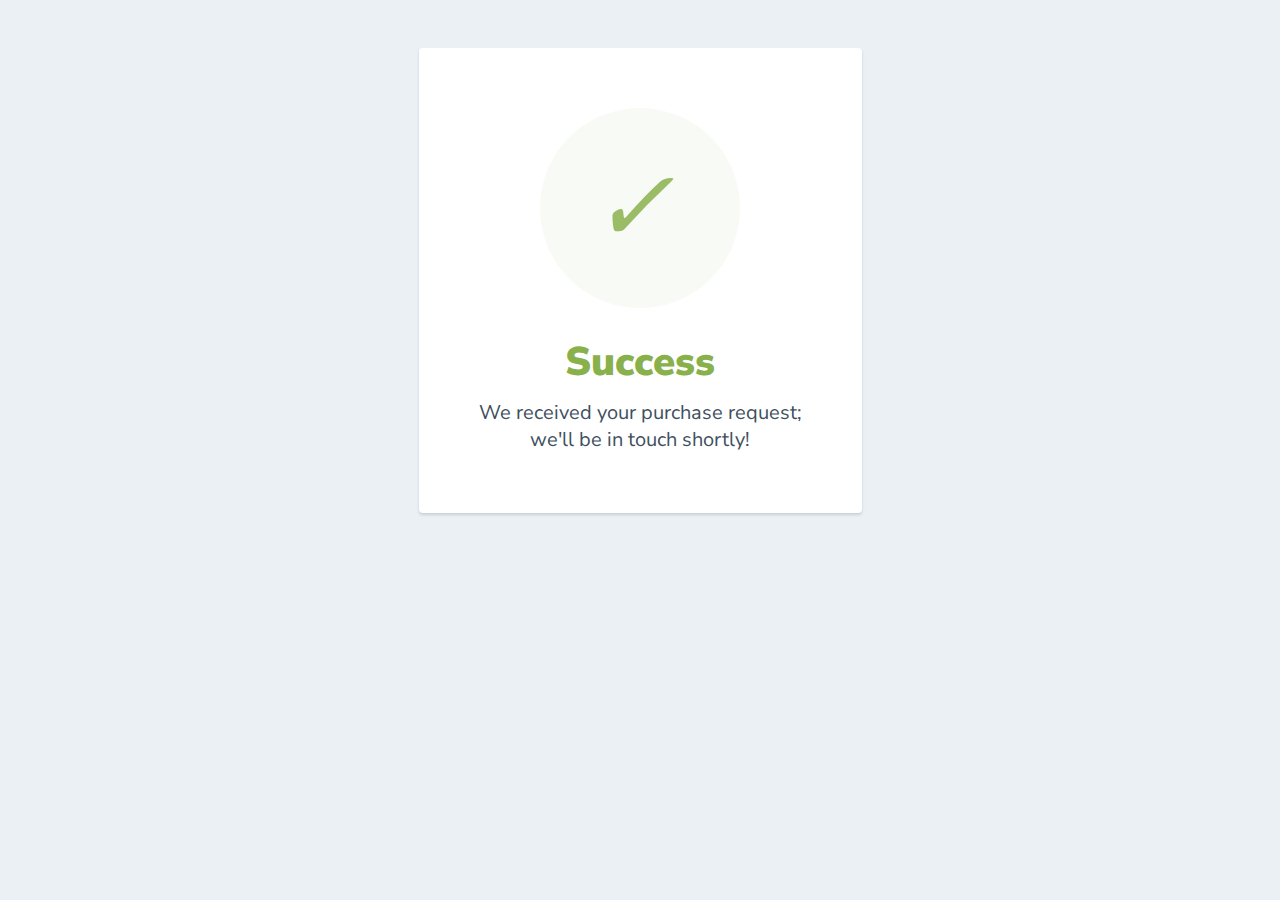
<file: success.html>
<html>

<head>
    <link href="https://fonts.googleapis.com/css?family=Nunito+Sans:400,400i,700,900&display=swap" rel="stylesheet">
</head>
<style>
    body {
        text-align: center;
        padding: 40px 0;
        background: #EBF0F5;
    }

    h1 {
        color: #88B04B;
        font-family: "Nunito Sans", "Helvetica Neue", sans-serif;
        font-weight: 900;
        font-size: 40px;
        margin-bottom: 10px;
    }

    p {
        color: #404F5E;
        font-family: "Nunito Sans", "Helvetica Neue", sans-serif;
        font-size: 20px;
        margin: 0;
    }

    i {
        color: #9ABC66;
        font-size: 100px;
        line-height: 200px;
        margin-left: -15px;
    }

    .card {
        background: white;
        padding: 60px;
        border-radius: 4px;
        box-shadow: 0 2px 3px #C8D0D8;
        display: inline-block;
        margin: 0 auto;
    }
</style>

<body>
    <div class="card">
        <div style="border-radius:200px; height:200px; width:200px; background: #F8FAF5; margin:0 auto;">
            <i class="checkmark">✓</i>
        </div>
        <h1>Success</h1>
        <p>We received your purchase request;<br /> we'll be in touch shortly!</p>
    </div>
</body>

</html>
</file>
